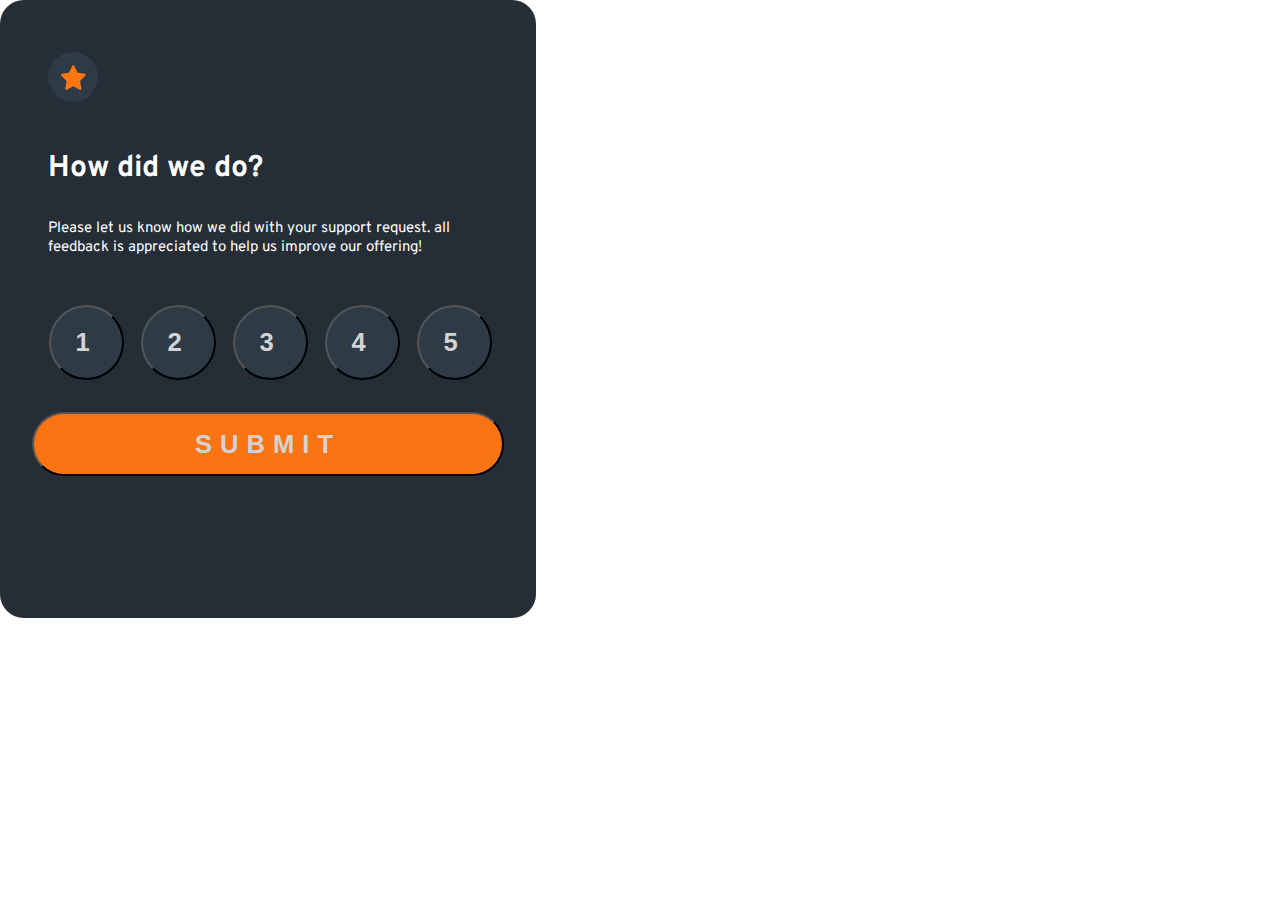
<file: index.html>
<!DOCTYPE html>
<html lang="en">
<head>
  <meta charset="UTF-8">
  <meta name="viewport" content="width=device-width, initial-scale=1.0"> <!-- displays site properly based on user's device -->

  <link rel="icon" type="image/png" sizes="32x32" href="./images/favicon-32x32.png">
  
  <title>Frontend Mentor | Interactive rating component</title>
  <link href="https://fonts.googleapis.com/css?family=Overpass" rel="stylesheet">
  <link rel="stylesheet" href="./styles/styles.css">

  <!-- Feel free to remove these styles or customise in your own stylesheet 👍 -->
  <style>
    .attribution { font-size: 11px; text-align: center; }
    .attribution a { color: hsl(228, 45%, 44%); }
  </style>
</head>
<body>
    <div class = "big_container">
        <div class = "box_center">
            <div class = "circle_star">
                <img class= "star" src="/images/icon-star.svg" alt="star">
            </div>
            <h1>
                How did we do?
            </h1>
            <p>
                Please let us know how we did with your support request. all feedback is appreciated to help us improve our offering!
            </p>
            <div class="rating">
                <button class = "one">1</button>
                <button class = "two">2</button>
                <button class = "three">3</button>
                <button class = "four">4</button>
                <button class = "five">5</button>
            </div>
            <button>SUBMIT</button>
        </div>
    </div>
</body>
</html>
</file>
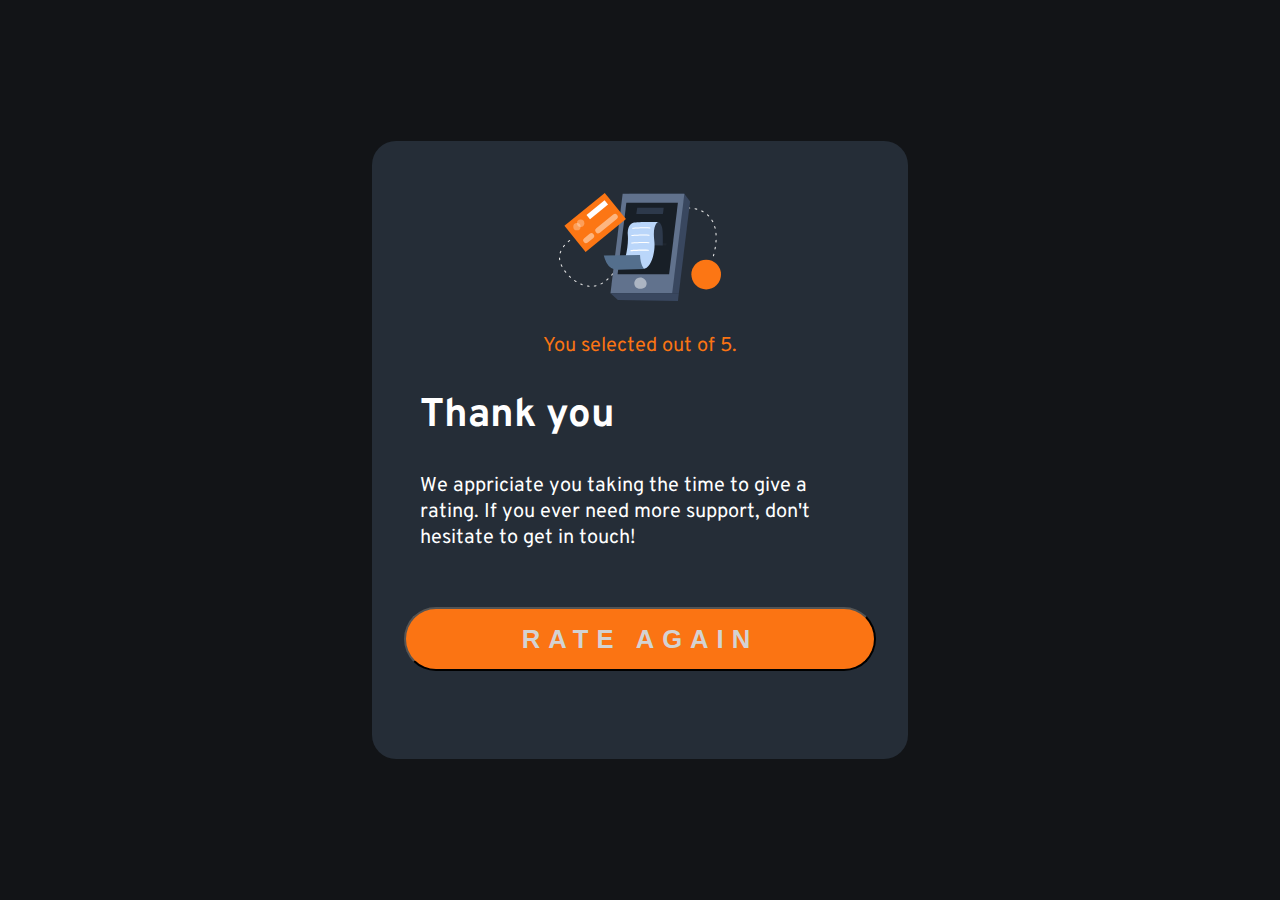
<file: thanks.html>
<!DOCTYPE html>
<html lang="en">
<head>
  <meta charset="UTF-8">
  <meta name="viewport" content="width=device-width, initial-scale=1.0"> <!-- displays site properly based on user's device -->

  <link rel="icon" type="image/png" sizes="32x32" href="./images/favicon-32x32.png">
  
  <title>Frontend Mentor | Interactive rating component</title>
  <link href="https://fonts.googleapis.com/css?family=Overpass" rel="stylesheet">
  <link rel="stylesheet" href="./styles/styles.css">

  <!-- Feel free to remove these styles or customise in your own stylesheet 👍 -->
  <style>
    .attribution { font-size: 11px; text-align: center; }
    .attribution a { color: hsl(228, 45%, 44%); }
  </style>
</head>
<body>
    <div class = "thanks_card">
        <div class = "box_center">
            <div class = "thanks_img_div">
                <img class= "thanks_img" src="/images/illustration-thank-you.svg" alt="thank you">
            </div>
            <p class = selected_number>
                You selected <span id="score"></span> out of 5.
            </p>
            <h1>
                Thank you
            </h1>
            <p>
                We appriciate you taking the time to give a rating.
                If you ever need more support, don't hesitate to get in touch!
            </p>
            
            <button id = "rateAgain" class = "rate_again">RATE AGAIN</button>
        </div>
    </div>
    
    <script src="./js/thanks.js"></script>
</body>
</html>
</file>
<file: styles/styles.css>
html, body {
    margin: 0;
    padding: 0;
}

body {
    height: 100vh;
    width: 100vw;
    font-family: 'Overpass'; font-size: 15px;
}

* {
    box-sizing: border-box;
}

.intro_card, .thanks_card {
    height: 100%;
    width: 100%;
    display: flex;
    padding: 10px;
    font-size: 20px;
    background-color: hsl(216, 12%, 8%);
    align-items: center;
    justify-content: center;
}

.box_center{
    position: absolute;
    padding: 2.25rem 2rem 3rem;
    border-radius: 1.5rem;
    max-width: 33.5rem;
    min-height: 38.6167rem;
    color:white;
    background-color: hsl(213, 19%, 18%);
}

.circle_star{
    margin: 1rem;
    display: inline-flex;
    height: 50px;
    width: 50px;
    border-radius: 50%;
    justify-content: center;
    align-items: center;
    background-color: #2e3b47;
}

.star{
    height: 25px;
    width: 25px;
    display: block;
}

h1{
    margin: 1rem;
    margin-top: 2rem;
    margin-bottom: 2rem;
}

p{
    margin: 1rem;
    margin-bottom: 2rem;
}

.rating{
    display: flex;
    margin-top: 3rem;
    margin-bottom: 2rem;
}

.one, .two, .three, .four, .five{
    margin-left: 17px;
    height: 75px;
    width: 75px;
    border-radius: 100%;
    background-color: #2e3b47;
    color: lightgray;
    display: inline-flex;
    justify-content: center;
    align-items: center;
    transition: background 1s ease;
}

.one:hover, .two:hover, .three:hover, .four:hover, .five:hover{
    background-color: hsl(217, 12%, 63%);
    color: lightgray;
    border-color: white;
}

.one:focus, .two:focus, .three:focus, .four:focus, .five:focus{
    background-color: hsl(25, 97%, 53%);
}

button{
    background-color: hsl(25, 97%, 53%);
    color: lightgray;
    border-radius: 3rem;
    font-size: 1.60rem;
    font-weight: 550;
    letter-spacing: 0.5rem;
    width: 100%;
    height: 4rem;
    transition: background 1s ease;
    transform: color 0.5s ease;
}

button:hover{
    background-color: white;
    color: hsl(25, 97%, 53%);
}

.thanks_img_div{
    margin: 1rem;
    display: flex;
    justify-content: center;
    margin-bottom: 2rem;
}

.selected_number{
    text-align: center;
    color: hsl(25, 97%, 53%);
}

.rate_again{
    margin-top: 1.5rem;
}
</file>
